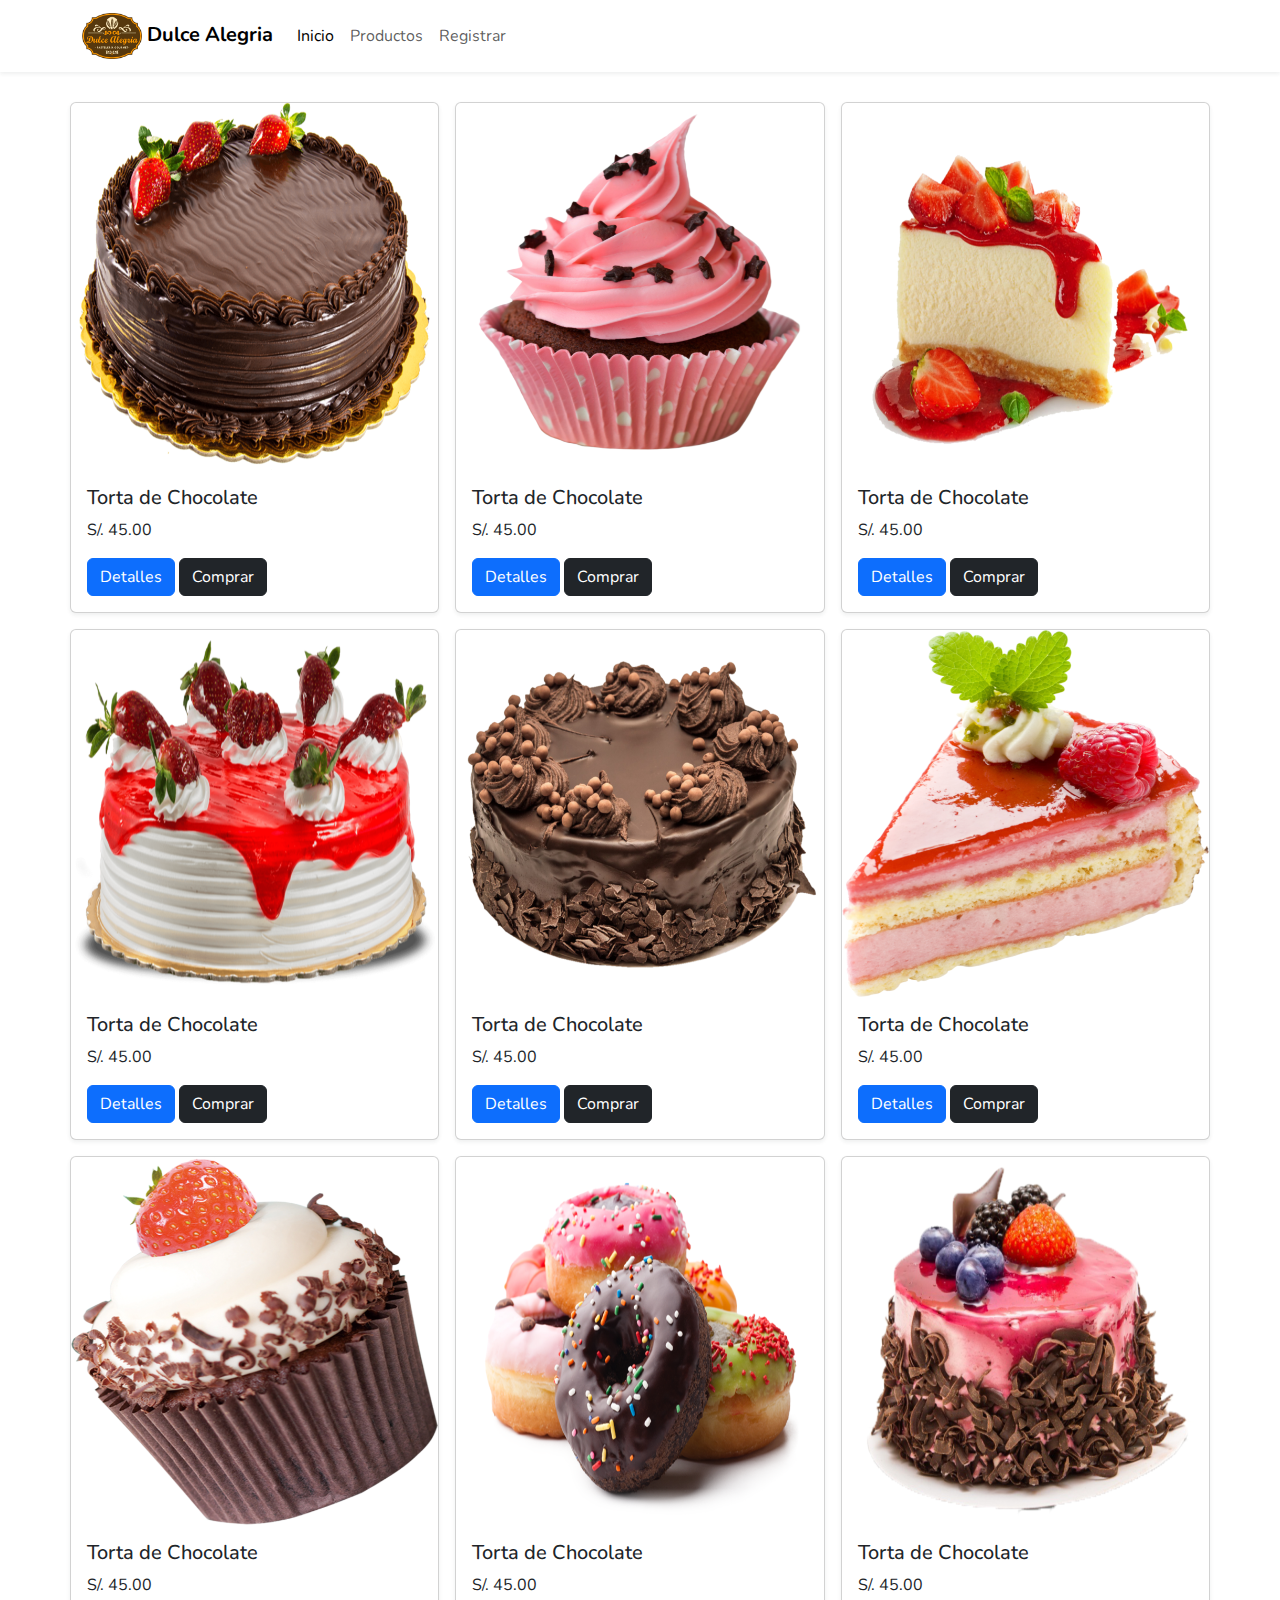
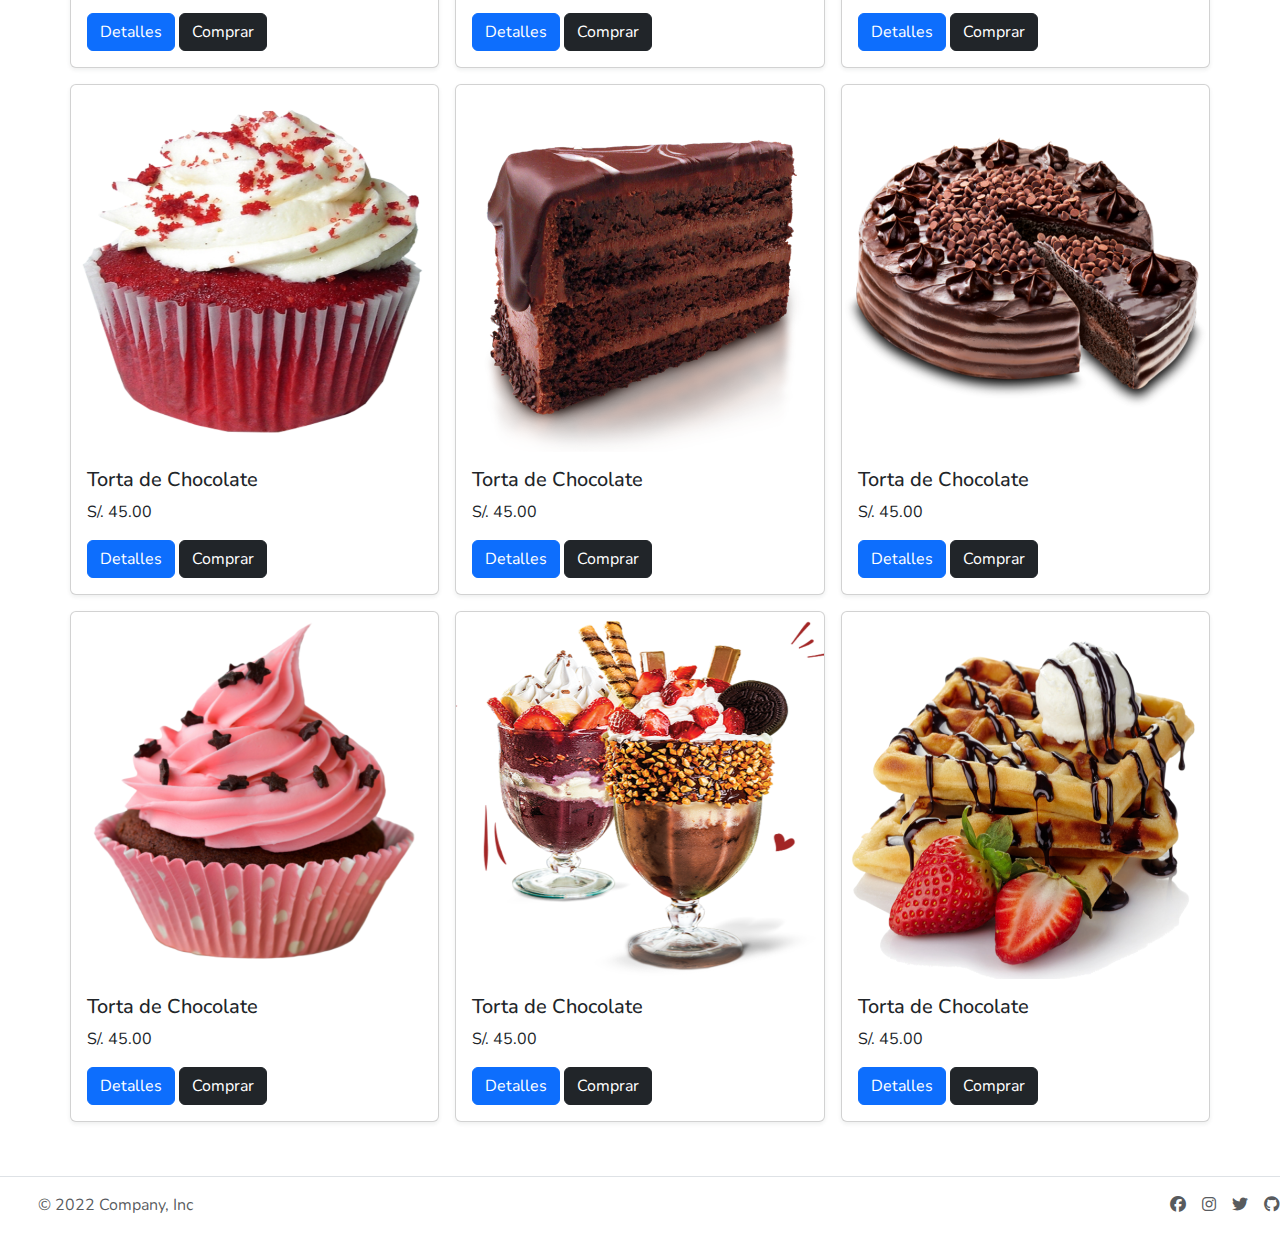
<file: Segunda Version/Index.html>
<!DOCTYPE html>
<html lang="es">

<head>
    <meta charset="UTF-8">
    <meta http-equiv="X-UA-Compatible" content="IE=edge">
    <meta name="viewport" content="width=device-width, initial-scale=1.0">
    <title>Document</title>

    <!-- Link CSS -->
    <link rel="stylesheet" href="estilo.css">

    <!-- Bootstrap Link CSS -->
    <link rel="stylesheet" href="../css/bootstrap.css">

    <!-- font awesome link -->
    <link rel="stylesheet" href="https://cdnjs.cloudflare.com/ajax/libs/font-awesome/6.3.0/css/all.min.css">


</head>

<body>

    <!-- Inicio Header -->

    <header class="barra-nav">
        <div class="navbar navbar-expand-lg shadow-sm">
            <div class="container">

                <a href="#" class="navbar-brand">
                    <img src="../Image/Logo.png" style="width:3em">
                    <strong>Dulce Alegria</strong>
                </a>

                <button class="navbar-toggler rounded-pill" type="button" data-bs-toggle="collapse" data-bs-target="#navbarHeader"
                    aria-controls="navbarHeader" aria-expanded="false" aria-label="Toggle navigation">
                    <span class="navbar-toggler-icon"></span>
                </button>

                <button class="navbar-toggler rounded-pill" type="button" data-bs-toggle="collapse" data-bs-target="#navbarHeader"
                    aria-controls="navbarHeader" aria-expanded="false" aria-label="Toggle navigation">
                    <span class="fas fa-shopping-cart"></span>
                </button>

                <button class="navbar-toggler rounded-pill" type="button" data-bs-toggle="collapse" data-bs-target="#navbarHeader"
                    aria-controls="navbarHeader" aria-expanded="false" aria-label="Toggle navigation">
                    <span class="fas fa-sign-in-alt"></span>
                    
                </button>


                <div class="collapse navbar-collapse" class="nav justify-content-center" id="navbarHeader">

                    <ul class="navbar-nav me-auto mb-2 mb-lg-0">
                        <li class="nav-item">
                            <a href="#" class="nav-link active">Inicio</a>
                        </li>

                        <li class="nav-item">
                            <a href="#" class="nav-link">Productos</a>
                        </li>

                        <li class="nav-item">
                            <a href="#" class="nav-link">Registrar</a>
                        </li>
                    </ul>

                </div>

            </div>

        </div>
    </header>

    <!-- Fin header -->


    <!-- Inicio Catalogo de Productos -->

    <main>
        <div class="container">
            <div class="row row-cols-1 row-cols-sm-2 row-cols-md-3 g-3">
                <div class="col">
                    <div class="card shadow-sm">
                        <img src="/Image/pngwing.com.png">
                        <div class="card-body">
                            <h5 class="card-title">Torta de Chocolate</h5>
                            <p class="card-text">S/. 45.00</p>
                            <div class="btn-group">
                                <a href="" class="btn btn-primary">Detalles</a>
                            </div>
                            <a href="#" class="btn btn-dark">Comprar</a>
                        </div>
                    </div>
                </div>

                <div class="col">
                    <div class="card shadow-sm">
                        <img src="/Image/pngwing.com (1).png">
                        <div class="card-body">
                            <h5 class="card-title">Torta de Chocolate</h5>
                            <p class="card-text">S/. 45.00</p>
                            <div class="btn-group">
                                <a href="" class="btn btn-primary">Detalles</a>
                            </div>
                            <a href="#" class="btn btn-dark">Comprar</a>
                        </div>
                    </div>
                </div>

                <div class="col">
                    <div class="card shadow-sm">
                        <img src="/Image/figura.png">
                        <div class="card-body">
                            <h5 class="card-title">Torta de Chocolate</h5>
                            <p class="card-text">S/. 45.00</p>
                            <div class="btn-group">
                                <a href="" class="btn btn-primary">Detalles</a>
                            </div>
                            <a href="#" class="btn btn-dark">Comprar</a>
                        </div>
                    </div>
                </div>

                <div class="col">
                    <div class="card shadow-sm">
                        <img src="/Image/pngwing.com (3).png">
                        <div class="card-body">
                            <h5 class="card-title">Torta de Chocolate</h5>
                            <p class="card-text">S/. 45.00</p>
                            <div class="btn-group">
                                <a href="" class="btn btn-primary">Detalles</a>
                            </div>
                            <a href="#" class="btn btn-dark">Comprar</a>
                        </div>
                    </div>
                </div>

                <div class="col">
                    <div class="card shadow-sm">
                        <img src="/Image/pngwing.com (4).png">
                        <div class="card-body">
                            <h5 class="card-title">Torta de Chocolate</h5>
                            <p class="card-text">S/. 45.00</p>
                            <div class="btn-group">
                                <a href="" class="btn btn-primary">Detalles</a>
                            </div>
                            <a href="#" class="btn btn-dark">Comprar</a>
                        </div>
                    </div>
                </div>

                <div class="col">
                    <div class="card shadow-sm">
                        <img src="/Image/pngwing.com (5).png">
                        <div class="card-body">
                            <h5 class="card-title">Torta de Chocolate</h5>
                            <p class="card-text">S/. 45.00</p>
                            <div class="btn-group">
                                <a href="" class="btn btn-primary">Detalles</a>
                            </div>
                            <a href="#" class="btn btn-dark">Comprar</a>
                        </div>
                    </div>
                </div>

                <div class="col">
                    <div class="card shadow-sm">
                        <img src="/Image/pngwing.com (6).png">
                        <div class="card-body">
                            <h5 class="card-title">Torta de Chocolate</h5>
                            <p class="card-text">S/. 45.00</p>
                            <div class="btn-group">
                                <a href="" class="btn btn-primary">Detalles</a>
                            </div>
                            <a href="#" class="btn btn-dark">Comprar</a>
                        </div>
                    </div>
                </div>

                <div class="col">
                    <div class="card shadow-sm">
                        <img src="/Image/pngwing.com (7).png">
                        <div class="card-body">
                            <h5 class="card-title">Torta de Chocolate</h5>
                            <p class="card-text">S/. 45.00</p>
                            <div class="btn-group">
                                <a href="" class="btn btn-primary">Detalles</a>
                            </div>
                            <a href="#" class="btn btn-dark">Comprar</a>
                        </div>
                    </div>
                </div>

                <div class="col">
                    <div class="card shadow-sm">
                        <img src="/Image/Imagen.png">
                        <div class="card-body">
                            <h5 class="card-title">Torta de Chocolate</h5>
                            <p class="card-text">S/. 45.00</p>
                            <div class="btn-group">
                                <a href="" class="btn btn-primary">Detalles</a>
                            </div>
                            <a href="#" class="btn btn-dark">Comprar</a>
                        </div>
                    </div>
                </div>

                <div class="col">
                    <div class="card shadow-sm">
                        <img src="/Image/pngwing.com (9).png">
                        <div class="card-body">
                            <h5 class="card-title">Torta de Chocolate</h5>
                            <p class="card-text">S/. 45.00</p>
                            <div class="btn-group">
                                <a href="" class="btn btn-primary">Detalles</a>
                            </div>
                            <a href="#" class="btn btn-dark">Comprar</a>
                        </div>
                    </div>
                </div>

                <div class="col">
                    <div class="card shadow-sm">
                        <img src="/Image/pngwing.com (10).png">
                        <div class="card-body">
                            <h5 class="card-title">Torta de Chocolate</h5>
                            <p class="card-text">S/. 45.00</p>
                            <div class="btn-group">
                                <a href="" class="btn btn-primary">Detalles</a>
                            </div>
                            <a href="#" class="btn btn-dark">Comprar</a>
                        </div>
                    </div>
                </div>

                <div class="col">
                    <div class="card shadow-sm">
                        <img src="/Image/pngwing.com (11).png">
                        <div class="card-body">
                            <h5 class="card-title">Torta de Chocolate</h5>
                            <p class="card-text">S/. 45.00</p>
                            <div class="btn-group">
                                <a href="" class="btn btn-primary">Detalles</a>
                            </div>
                            <a href="#" class="btn btn-dark">Comprar</a>
                        </div>
                    </div>
                </div>

                <div class="col">
                    <div class="card shadow-sm">
                        <img src="/Image/pngwing.com (12).png">
                        <div class="card-body">
                            <h5 class="card-title">Torta de Chocolate</h5>
                            <p class="card-text">S/. 45.00</p>
                            <div class="btn-group">
                                <a href="" class="btn btn-primary">Detalles</a>
                            </div>
                            <a href="#" class="btn btn-dark">Comprar</a>
                        </div>
                    </div>
                </div>

                <div class="col">
                    <div class="card shadow-sm">
                        <img src="/Image/pngwing.com (13).png">
                        <div class="card-body">
                            <h5 class="card-title">Torta de Chocolate</h5>
                            <p class="card-text">S/. 45.00</p>
                            <div class="btn-group">
                                <a href="" class="btn btn-primary">Detalles</a>
                            </div>
                            <a href="#" class="btn btn-dark">Comprar</a>
                        </div>
                    </div>
                </div>

                <div class="col">
                    <div class="card shadow-sm">
                        <img src="/Image/pngwing.com (14).png">
                        <div class="card-body">
                            <h5 class="card-title">Torta de Chocolate</h5>
                            <p class="card-text">S/. 45.00</p>
                            <div class="btn-group">
                                <a href="" class="btn btn-primary">Detalles</a>
                            </div>
                            <a href="#" class="btn btn-dark">Comprar</a>
                        </div>
                    </div>
                </div>
            </div>
        </div>
    </main>

    <!-- Fin Main -->




    <!-- Inicio Footer -->

    <footer class="d-flex flex-wrap justify-content-between align-items-center py-3 my-4 border-top">
        <div class="col-md-4 d-flex align-items-center">
            <a href="/" class="mb-3 me-2 mb-md-0 text-muted text-decoration-none lh-1">
                <svg class="bi" width="30" height="24">
                    <use xlink:href="#bootstrap"></use>
                </svg>
            </a>
            <span class="mb-3 mb-md-0 text-muted">© 2022 Company, Inc</span>
        </div>

        <ul class="nav col-md-4 justify-content-end list-unstyled d-flex">
            <li class="ms-3">
                <a class="text-muted" href="#">
                    <i class="fab fa-facebook"></i>
                </a>
            </li>
            <li class="ms-3">
                <a class="text-muted" href="#">
                    <i class="fab fa-instagram"></i>
                </a>
            </li>
            <li class="ms-3">
                <a class="text-muted" href="#">
                    <i class="fab fa-twitter"></i>
                </a>
            </li>
            <li class="ms-3">
                <a class="text-muted" href="#">
                    <i class="fab fa-github"></i>
                </a>
            </li>
        </ul>
    </footer>

    <!-- Fin Footer -->


    <!-- Script Bootstrap -->
    <script src="../js/bootstrap.js"></script>

    <!-- Custom Script -->




</body>

</html>
</file>
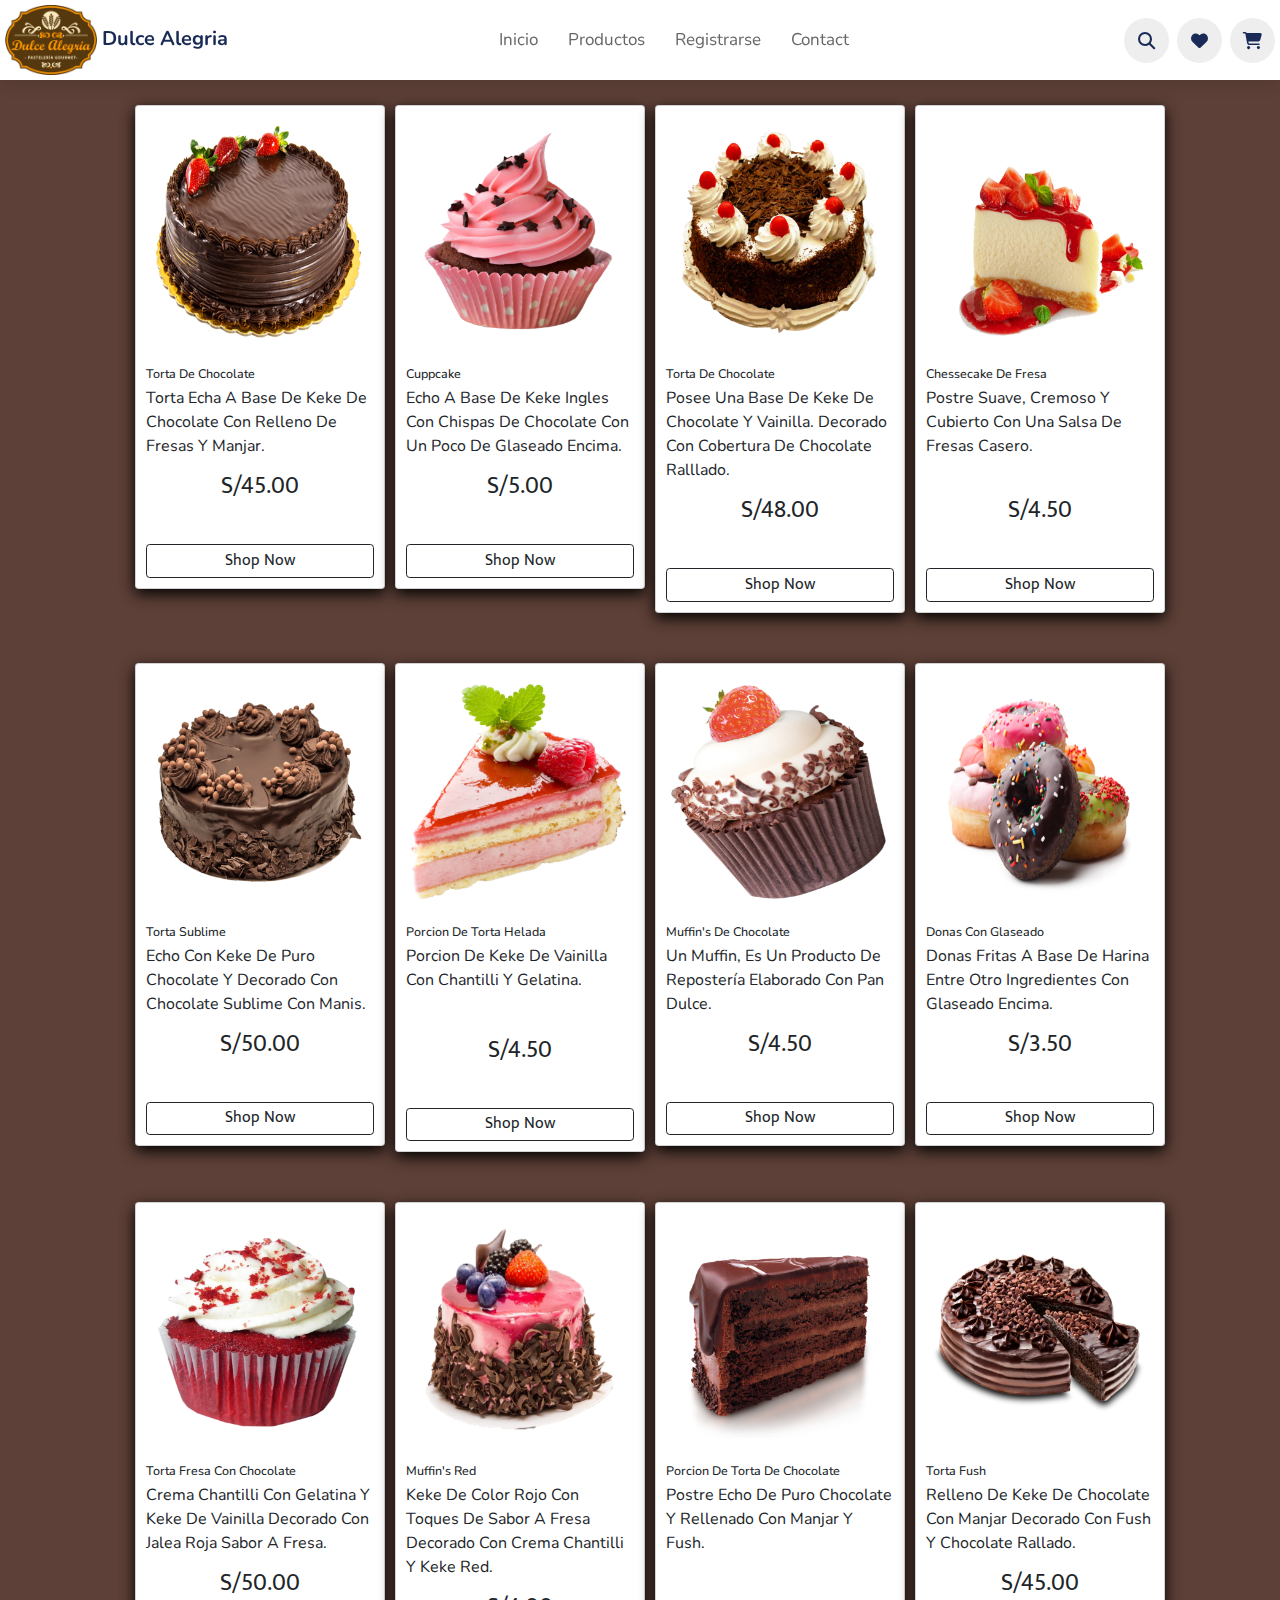
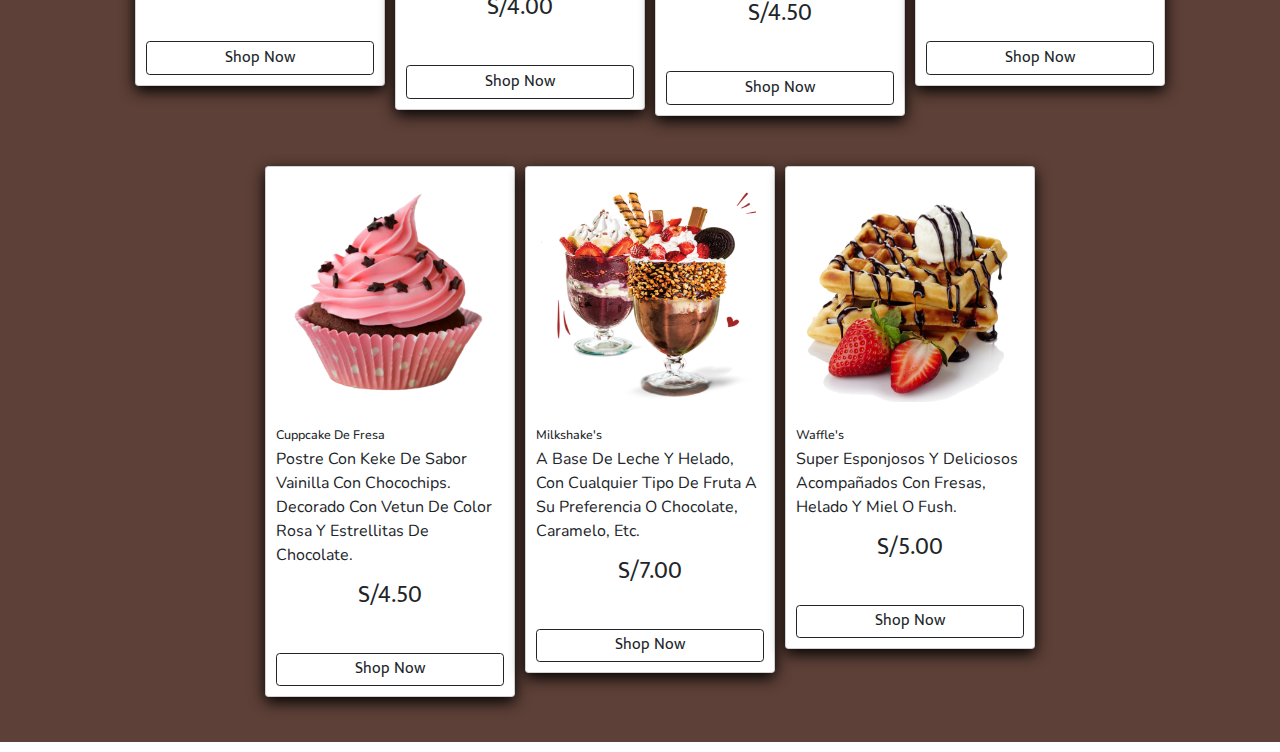
<file: Catalogo.html>
<!DOCTYPE html>
<html lang="es">

<head>
    <meta charset="UTF-8">
    <meta http-equiv="X-UA-Compatible" content="IE=edge">
    <meta name="viewport" content="width=device-width, initial-scale=1.0">

    <link rel="shortcut icon" href="Image/Logo.png" type="image/x-icon">

    <title>Document</title>

    <!-- font awesome link -->
    <link rel="stylesheet" href="https://cdnjs.cloudflare.com/ajax/libs/font-awesome/6.3.0/css/all.min.css">

    <!-- CSS Link -->
    <link rel="stylesheet" href="Style.css">

    <!-- Boostrap Links -->
    <link rel="stylesheet" href="css/bootstrap.css">

</head>

<body>

    <!-- Inicio del Header -->

    <header>
        <a href="#" class="logo"><img src="Image/Logo.png" class="Logo-Empresa">Dulce Alegria</a>

        <nav class="navbar">
            <a href="#inicio">Inicio</a>
            <a href="#productos">Productos</a>
            <a href="#registrarse">Registrarse</a>
            <a href="#contact">Contact</a>
        </nav>

        <div class="icons">
            <i class="fas fa-bars" id="menu-bars"></i>
            <i class="fas fa-search" id="search-icon"></i>
            <a href="#" class="fas fa-heart" data-bs-toggle="modal" data-bs-target="#Login"></a>
            

            <a href="" class="fas fa-shopping-cart"></a>
        </div>

    </header>

    <!-- Fin del Header -->




    <section class="lista">

        <div class="contenedor">
            <div class="producto">

                <!-- Inicio de lista de productos -->
                <ol>
                    <li>
                        <div class="card" style="width: 25rem">
                            <div class="conteiner-img">
                                <img src="Image/pngwing.com.png" class="card-img-top" alt="...">
                            </div>
                            <div class="card-body">
                                <h5 class="card-title">Torta de Chocolate</h5>
                                <p class="card-text"> Torta echa a base de keke de chocolate con relleno de fresas y
                                    manjar.
                                </p>
                                <p class="precio-producto">
                                    S/45.00
                                </p>
                                <div class="d-grid gap-2">
                                    <button type="button" class="btn btn-outline-dark">Shop Now</button>
                                </div>
                            </div>
                        </div>
                    </li>
                    <li>
                        <div class="card" style="width: 25rem">
                            <div class="conteiner-img">
                                <img src="Image/pngwing.com (1).png" class="card-img-top" alt="...">
                            </div>
                            <div class="card-body">
                                <h5 class="card-title">Cuppcake</h5>
                                <p class="card-text">Echo a base de keke ingles con chispas de chocolate con un poco de
                                    glaseado encima.</p>
                                <p class="precio-producto">
                                    S/5.00
                                </p>
                                <div class="d-grid gap-2">
                                    <button type="button" class="btn btn-outline-dark">Shop Now</button>
                                </div>
                            </div>
                        </div>
                    </li>
                    <li>
                        <div class="card" style="width: 25rem">
                            <div class="conteiner-img">
                                <img src="Image/pngwing.com (2).png" class="card-img-top" alt="...">
                            </div>
                            <div class="card-body">
                                <h5 class="card-title">Torta de Chocolate</h5>
                                <p class="card-text">Posee una base de keke de chocolate y vainilla. Decorado con
                                    cobertura de chocolate ralllado.</p>
                                <p class="precio-producto">
                                    S/48.00
                                </p>
                                <div class="d-grid gap-2">
                                    <button type="button" class="btn btn-outline-dark">Shop Now</button>
                                </div>
                            </div>
                        </div>
                    </li>
                    <li>
                        <div class="card" style="width: 25rem">
                            <div class="card-body">
                                <div class="conteiner-img">
                                    <img src="Image/figura.png" class="card-img-top" alt="...">
                                </div>
                                <h5 class="card-title">chessecake de fresa</h5>
                                <p class="card-text">Postre suave, cremoso y cubierto con una salsa de fresas
                                    casero.<br><br>
                                </p>
                                <p class="precio-producto">
                                    S/4.50
                                </p>
                                <div class="d-grid gap-2">
                                    <button type="button" class="btn btn-outline-dark">Shop Now</button>
                                </div>
                            </div>
                        </div>
                    </li>
                    <li>
                        <div class="card" style="width: 25rem">
                            <div class="conteiner-img">
                                <img src="Image/pngwing.com (4).png" class="card-img-top" alt="...">
                            </div>
                            <div class="card-body">
                                <h5 class="card-title">Torta sublime</h5>
                                <p class="card-text">Echo con keke de puro chocolate y decorado con chocolate sublime
                                    con manis.</p>
                                <p class="precio-producto">
                                    S/50.00
                                </p>
                                <div class="d-grid gap-2">
                                    <button type="button" class="btn btn-outline-dark">Shop Now</button>
                                </div>
                            </div>
                        </div>
                    </li>
                    <li>
                        <div class="card" style="width: 25rem">
                            <div class="conteiner-img">
                                <img src="Image/pngwing.com (5).png" class="card-img-top" alt="...">
                            </div>
                            <div class="card-body">
                                <h5 class="card-title">porcion de torta helada</h5>
                                <p class="card-text">Porcion de keke de vainilla con chantilli y gelatina.</p><br><br>
                                <p class="precio-producto">
                                    S/4.50
                                </p>
                                <div class="d-grid gap-2">
                                    <button type="button" class="btn btn-outline-dark">Shop Now</button>
                                </div>
                            </div>
                        </div>
                    </li>
                    <li>
                        <div class="card" style="width: 25rem">
                            <div class="conteiner-img">
                                <img src="Image/pngwing.com (6).png" class="card-img-top" alt="...">
                            </div>
                            <div class="card-body">
                                <h5 class="card-title">muffin's de chocolate</h5>
                                <p class="card-text">Un muffin, es un producto de repostería elaborado con pan dulce.
                                </p>
                                <p class="precio-producto">
                                    S/4.50
                                </p>
                                <div class="d-grid gap-2">
                                    <button type="button" class="btn btn-outline-dark">Shop Now</button>
                                </div>
                            </div>
                        </div>
                    </li>
                    <li>
                        <div class="card" style="width: 25rem">
                            <div class="conteiner-img">
                                <img src="Image/pngwing.com (7).png" class="card-img-top" alt="...">
                            </div>
                            <div class="card-body">
                                <h5 class="card-title">donas con glaseado</h5>
                                <p class="card-text">Donas fritas a base de harina entre otro ingredientes con glaseado
                                    encima.</p>
                                <p class="precio-producto">
                                    S/3.50
                                </p>
                                <div class="d-grid gap-2">
                                    <button type="button" class="btn btn-outline-dark">Shop Now</button>
                                </div>
                            </div>
                        </div>
                    </li>
                    <li>
                        <div class="card" style="width: 25rem">
                            <div class="conteiner-img">
                                <img src="Image/pngwing.com (9).png" class="card-img-top" alt="...">
                            </div>
                            <div class="card-body">
                                <h5 class="card-title">Torta fresa con chocolate</h5>
                                <p class="card-text">Crema Chantilli con gelatina y keke de vainilla decorado con jalea
                                    roja sabor a fresa.</p>
                                <p class="precio-producto">
                                    S/50.00
                                </p>
                                <div class="d-grid gap-2">
                                    <button type="button" class="btn btn-outline-dark">Shop Now</button>
                                </div>
                            </div>
                        </div>
                    </li>
                    <li>
                        <div class="card" style="width: 25rem">
                            <div class="conteiner-img">
                                <img src="Image/Imagen.png" class="card-img-top" alt="...">
                            </div>
                            <div class="card-body">
                                <h5 class="card-title">muffin's red</h5>
                                <p class="card-text">Keke de color rojo con toques de sabor a fresa decorado con crema
                                    chantilli y keke red.</p>
                                <p class="precio-producto">
                                    S/4.00
                                </p>
                                <div class="d-grid gap-2">
                                    <button type="button" class="btn btn-outline-dark">Shop Now</button>
                                </div>
                            </div>
                        </div>
                    </li>
                    <li>
                        <div class="card" style="width: 25rem">
                            <div class="conteiner-img">
                                <img src="Image/pngwing.com (10).png" class="card-img-top" alt="...">
                            </div>
                            <div class="card-body">
                                <h5 class="card-title">porcion de torta de chocolate</h5>
                                <p class="card-text">Postre echo de puro chocolate y rellenado con manjar y fush.</p>
                                <br><br>
                                <p class="precio-producto">
                                    S/4.50
                                </p>
                                <div class="d-grid gap-2">
                                    <button type="button" class="btn btn-outline-dark">Shop Now</button>
                                </div>
                            </div>
                        </div>
                    </li>
                    <li>
                        <div class="card" style="width: 25rem">
                            <div class="conteiner-img">
                                <img src="Image/pngwing.com (11).png" class="card-img-top" alt="...">
                            </div>
                            <div class="card-body">
                                <h5 class="card-title">Torta fush</h5>
                                <p class="card-text">Relleno de keke de chocolate con manjar decorado con fush y
                                    chocolate rallado.</p>
                                <p class="precio-producto">
                                    S/45.00
                                </p>
                                <div class="d-grid gap-2">
                                    <button type="button" class="btn btn-outline-dark">Shop Now</button>
                                </div>
                            </div>
                        </div>
                    </li>
                    <li>
                        <div class="card" style="width: 25rem">
                            <div class="conteiner-img">
                                <img src="Image/pngwing.com (12).png" class="card-img-top" alt="...">
                            </div>
                            <div class="card-body">
                                <h5 class="card-title">Cuppcake de fresa</h5>
                                <p class="card-text">Postre con keke de sabor vainilla con chocochips. Decorado con
                                    vetun de color rosa y estrellitas de chocolate.</p>
                                <p class="precio-producto">
                                    S/4.50
                                </p>
                                <div class="d-grid gap-2">
                                    <button type="button" class="btn btn-outline-dark">Shop Now</button>
                                </div>
                            </div>
                        </div>
                    </li>
                    <li>
                        <div class="card" style="width: 25rem">
                            <div class="conteiner-img">
                                <img src="Image/pngwing.com (13).png" class="card-img-top" alt="...">
                            </div>
                            <div class="card-body">
                                <h5 class="card-title">milkshake's</h5>
                                <p class="card-text">A base de leche y helado, con cualquier tipo de fruta a su
                                    preferencia o chocolate, caramelo, etc.</p>
                                <p class="precio-producto">
                                    S/7.00
                                </p>
                                <div class="d-grid gap-2">
                                    <button type="button" class="btn btn-outline-dark">Shop Now</button>
                                </div>
                            </div>
                        </div>
                    </li>
                    <li>
                        <div class="card" style="width: 25rem">
                            <div class="conteiner-img">
                                <img src="Image/pngwing.com (14).png" class="card-img-top" alt="...">
                            </div>
                            <div class="card-body">
                                <h5 class="card-title">waffle's</h5>
                                <p class="card-text">Super esponjosos y deliciosos acompañados con fresas, helado y miel
                                    o fush.</p>
                                <p class="precio-producto">
                                    S/5.00
                                </p>
                                <div class="d-grid gap-2">
                                    <button type="button" class="btn btn-outline-dark">Shop Now</button>
                                </div>
                            </div>
                        </div>
                    </li>
                </ol>
            </div>
        </div>

    </section>

    <!-- Fin del Header -->

    <!-- Script Bootstrap -->
    <script src="js/bootstrap.js"></script>

    <!-- Custom Script -->
    <script src="App.js"></script>

</body>

</html>
</file>
<file: Segunda Version/estilo.css>
@import url('https://fonts.googleapis.com/css2?family=Nunito:wght@200;300;400;600;700&display=swap');

:root{
    --color-barra:#fff
}


*{
    font-family: 'Nunito', sans-serif;
    box-sizing: border-box;
    text-decoration: none;
}




main > .container{
    padding: 30px 0;
}

.barra-nav{
    background-color: var(--color-principal);
}

button {
    width: 4em;
}
</file>
<file: Style.css>
@import url('https://fonts.googleapis.com/css2?family=Nunito:wght@200;300;400;600;700&display=swap');

@import url('https://fonts.googleapis.com/css2?family=Mukta:wght@800&display=swap');

@import url('https://fonts.googleapis.com/css2?family=Lobster&display=swap');

/* Style for all */

:root{
    --black:#192a56;
    --ligth-color:#666;
    --subcolor:#deb887;
    --box-shadow:0 .5rem 1.5rem rgba(0,0,0,.1)
}


*{
    font-family: 'Nunito', sans-serif;
    margin: 0; padding: 0;
    box-sizing: border-box;
    text-decoration: none;
    outline: none; border: none;
    text-transform: capitalize;
    transition: all .2s linear;
}

html{
    font-size: 62.5%;
    overflow-x: hidden;
    scroll-padding-top: 5.5rem;
    scroll-behavior: smooth;
}



/* CSS Header */



.logo, .navbar a{
    text-decoration: none;
}

header{
    position: fixed;
    top: 0; left: 0; right: 0;
    background: #fff;
    display: flex;
    align-items: center;
    justify-content: space-between;
    z-index: 1000;
    box-shadow: var(--box-shadow);
    padding: .5rem;
}

header .logo{
    color: var(--black);
    font-size: 2rem;
    font-weight: bolder;
}

.Logo-Empresa{
    height: 7rem;
    margin-right: .5rem ;
}

header .navbar a{
    font-size: 1.7rem;
    border-radius: .5rem;
    padding: .5rem 1.5rem;
    color: var(--ligth-color);
}

header.navbar a.active,
header .navbar a:hover{
    color: #fff;
    background: var(--subcolor);
}

header .icons i,
header .icons a{
    cursor: pointer;
    margin-left: .5rem;
    height: 4.5rem;
    line-height: 4.5rem;
    width: 4.5rem;
    text-align: center;
    font-size: 1.7rem;
    color: var(--black);
    border-radius: 50%;
    background: #eee;
    text-decoration: none;
}

header .icons i:hover,
header .icons a:hover{
    color: #fff;
    background: var(--subcolor);
    transform: rotate(360deg);
}

header .icons #menu-bars{
    display: none;
}


#Login{
    display: none;
}

#Login:target{
    display: block;
}






/* CSS Section */



ol{
    padding-top: 10em;
    display: flex;
    justify-content: center;
    flex-direction: row;
    flex-wrap: wrap;
    background: #5D4037;
}

li{
    list-style: none;
    box-decoration-break: initial;
    margin-bottom: 4rem;
    
}

.card{
    box-shadow: 0 .5rem 1.5rem rgba(0,0,0,1);
    margin:5px;
}

.card-text{
    font-size: medium;
}

.precio-producto{
    text-align: center;
    font-family: 'Mukta', sans-serif;
    font-size: x-large;
}

.conteiner-img{
    width: 23rem;
    display: flex;
    justify-content: center;
}

.card-img-top{
    padding-left: 15px;
    padding-top: 20px;
    padding-bottom: 15px;
}

.card-body div button{
    font-size: medium;
    margin-top: 30px;
    font-family: 'Mukta', sans-serif;
}




/* Media query for responsive */

@media (max-width:991px){

    html{
        font-size: 55%;
    }

    header{
        padding: 1rem 2rem;
    }
}

@media (max-width:768px){

    header .icons #menu-bars{
        display: inline-block;
    }

    header .navbar{
        position: absolute;
        top: 100%; left: 0; right: 0;
        background: #fff;
        border-top: .1rem solid rgba(0,0,0,.2);
        border-bottom: .1rem solid rgba(0,0,0,.2);
        padding: 1rem;
    }

    header .navbar a{
        display: inline-block;
        width: 50em;;
        padding: 1.5rem;
        margin: 1rem;
        font-size: 2rem;
        background: #eee;
    }
}

@media (max-width:991px){

    html{
        font-size: 50%;
    }

    header{
        padding: 1rem 2rem;
    }
}
</file>
